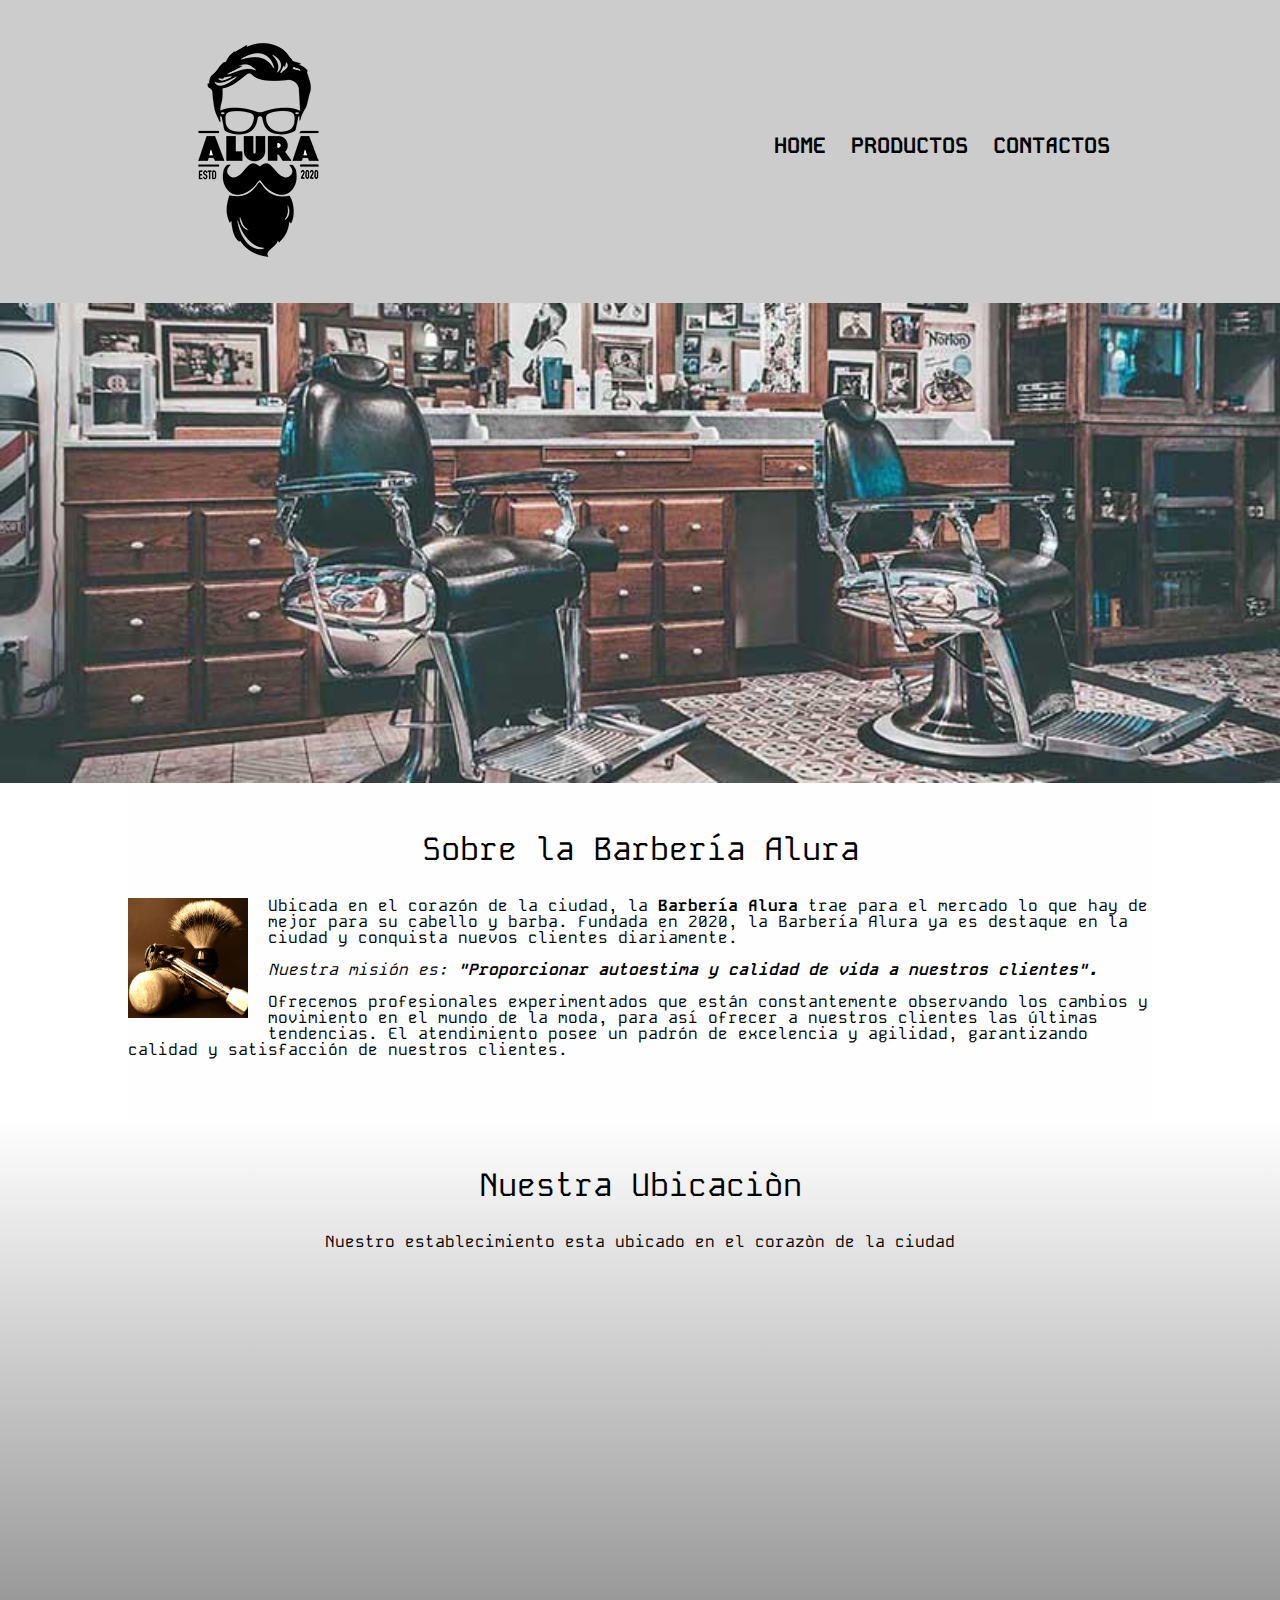
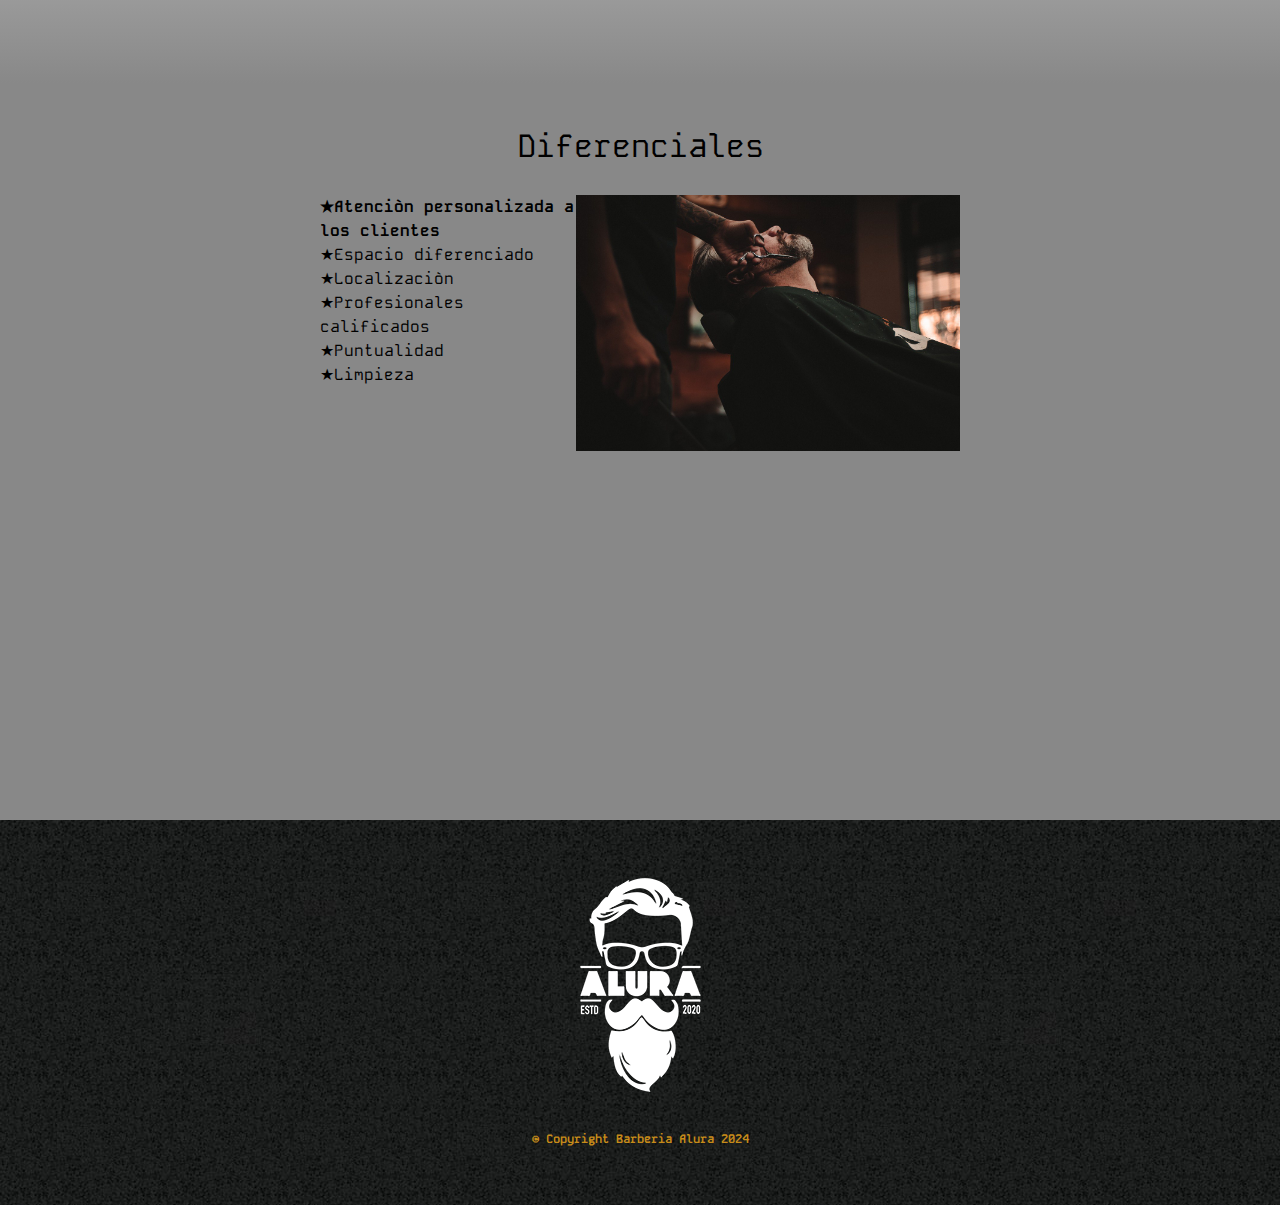
<file: index.html>
<!DOCTYPE html>
<html lang="en">
<head>
    <meta charset="UTF-8">
    <meta name="viewport" content="width=device-width, initial-scale=1.0">
    <title>La barberia</title>
    <link rel="stylesheet" href="reset.css">
    <link rel="stylesheet" href="style.css">
    <link rel="preconnect" href="https://fonts.googleapis.com">
<link rel="preconnect" href="https://fonts.gstatic.com" crossorigin>
<link href="https://fonts.googleapis.com/css2?family=Caveat:wght@479&family=Kode+Mono:wght@400..700&display=swap" rel="stylesheet">
   
</head>
<body>
    <header class="header">
        <div class="caja">
            <h1 ><img src= "imagenes/logo.png"  alt="logo.png"></h1>

            <nav>
                <ul>
                    <li> <a href="index.html" target="_blank"> Home</a> </li>
                    <li> <a href="productos.html" target="_blank">Productos</a> </li>
                    <li><a href="#" target="_blank">Contactos</a></li>
                </ul>    
            </nav>
        </div>    
      
    </header>

    <img class="banner" src="imagenes/banner.jpg" alt="banner">   
 
    <main>    
        <section class="principal">
            <h2 class="titulo-principal">Sobre la Barbería Alura</h2>
            <img src="imagenes/utensilios[1].jpg" alt="utensilios peluqueria" class="utensilios">
    
            <p >
                Ubicada en el corazón de la ciudad, la <strong> Barbería Alura </strong> trae para el mercado lo que hay de mejor para su cabello y barba. Fundada en 2020, la Barbería Alura ya es destaque en la ciudad y conquista nuevos clientes diariamente. 
            </p>
            <p class="mision">
                <em> Nuestra misión es: <strong>"Proporcionar autoestima y calidad de vida a nuestros clientes". </strong> 
            </p>
    
            </em>
            
            <p >
                Ofrecemos profesionales experimentados que están constantemente observando los cambios y movimiento en el mundo de la moda, para así ofrecer a nuestros clientes las últimas tendencias. El atendimiento posee un padrón de excelencia y agilidad, garantizando calidad y satisfacción de nuestros clientes.
            </p>
        </section>

        <section class="mapa">
            <h3 class="titulo-principal">Nuestra Ubicaciòn</h3>
            <p>Nuestro establecimiento esta ubicado en el corazòn de la ciudad</p>

            <div class="mapa-contenido">  <iframe src="https://www.google.com/maps/embed?pb=!1m16!1m12!1m3!1d987.7966436602579!2d-75.41291778309535!3d7.979658122981982!2m3!1f0!2f0!3f0!3m2!1i1024!2i768!4f13.1!2m1!1sRestaurantes!5e0!3m2!1ses!2sco!4v1708799829585!5m2!1ses!2sco" width="100%" height="350" style="border:0;" allowfullscreen="" loading="lazy" referrerpolicy="no-referrer-when-downgrade"></iframe>
            </div>        
        </section>
    
        <section class="diferenciales">
                
            <h3 class="titulo-principal">Diferenciales</h3>

            <div class="contenido-diferenciales">
                <ul class="lista-diferenciales">
                    <li class="items">Atenciòn personalizada a los clientes</li>
                    <li class="items">Espacio diferenciado</li>
                    <li class="items">Localizaciòn</li>
                    <li class="items">Profesionales calificados</li>
                    <li class="items">Puntualidad</li>
                    <li class="items">Limpieza</li>
                </ul><img src="imagenes/diferenciales.jpg" alt="diferenciales"  class="imagen-diferenciales">
                <div class="video"><iframe width="560" height="315" src="https://www.youtube.com/embed/zbyCZUy103E?si=4eYA1x1xK9UwQdpe&amp;start=146" title="YouTube video player" frameborder="0" allow="accelerometer; autoplay; clipboard-write; encrypted-media; gyroscope; picture-in-picture; web-share" allowfullscreen></iframe>
                </div>

            </div>  
           
              
        </section>

    </main>

    <footer>
        <img src="imagenes/logo-blanco.png" alt="logo blanco">
        <p class="copyright">
            &copy Copyright Barberia Alura 2024
        </p>
    </footer>
    

    
   
    
</body>
</html>
</file>
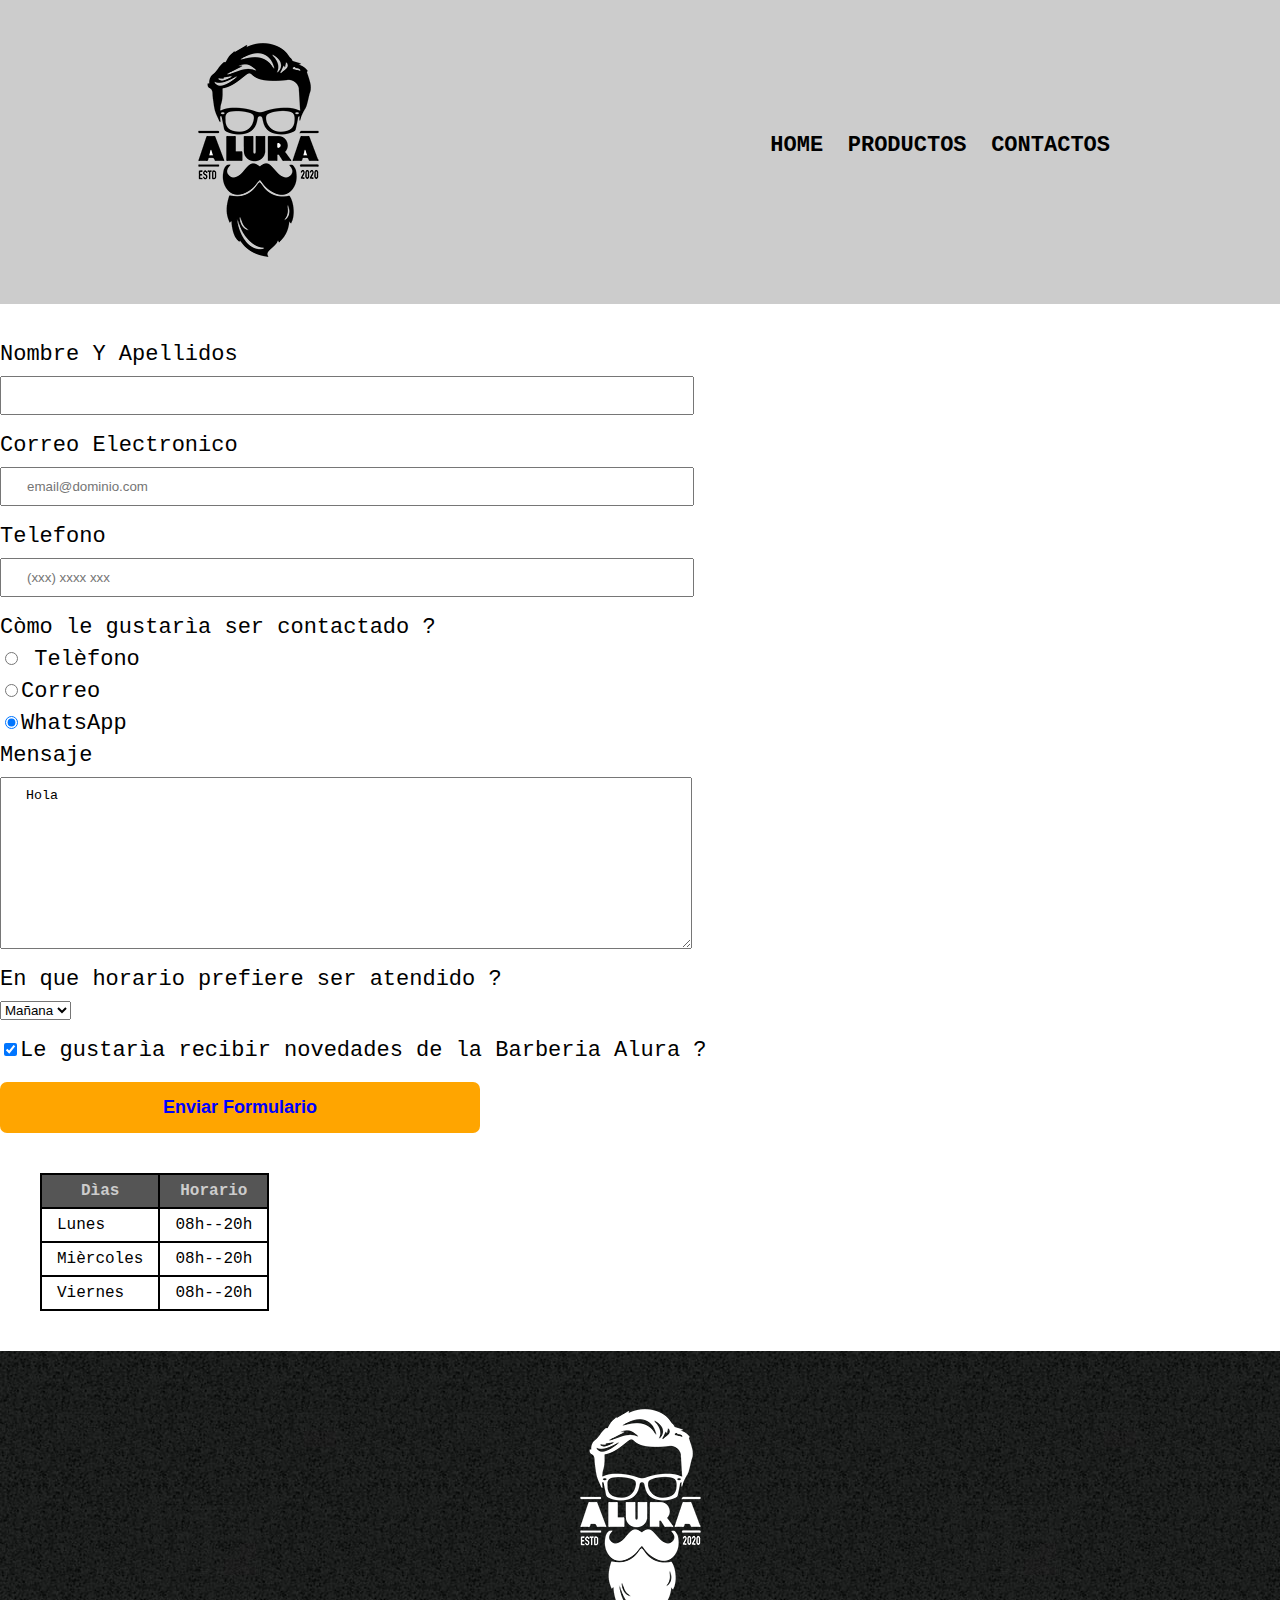
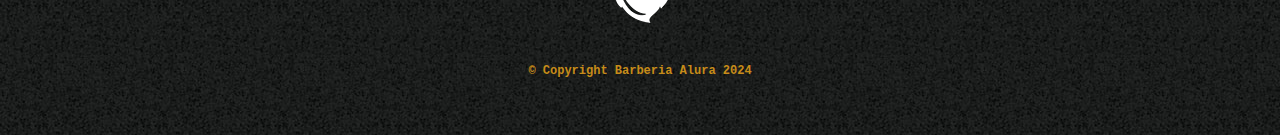
<file: contacto.html>
<!DOCTYPE html>
<html lang="es">
<head>
    <meta charset="UTF-8">
    <meta name="viewport" content="width=device-width, initial-scale=1.0">
    <title>Contacto-Barberia-Alura</title>
    <link rel="stylesheet" href="reset.css">
    <link rel="stylesheet" href="style.css">
</head>
<body>
    <header class="header">
        <div class="caja">
            <h1 ><img src= "imagenes/logo.png"  alt="logo.png"></h1>

            <nav>
                <ul>
                    <li> <a href="index.html" target="_blank"> Home</a> </li>
                    <li> <a href="productos.html" target="_blank">Productos</a> </li>
                    <li><a href="#" target="_blank">Contactos</a></li>
                </ul>    
            </nav>
        </div>    
      
    </header>

    <main>
        <form action="">
            <label for="nombreapellido">Nombre Y Apellidos</label>
            <input type="text" id="nombreapellido" class="input-padron"   required>

            <label for="correoelectronico">Correo Electronico</label>
            <input type="email" id="correoelectronico" class="input-padron"  placeholder="email@dominio.com" required>

             <label for="telefono">Telefono</label>
            <input type="tel" id="telefono" class="input-padron" placeholder="(xxx) xxxx xxx"  required>

            <!--inputs radius y checkout --> 
            <fieldset>
                 <legend>Còmo le gustarìa ser contactado ? </legend>

                 <label for="radio-telefono"><input type="radio" id="radio-telefono" value="telefono" name="contacto"> Telèfono</label>
                 

                 <label for="radio-email"><input type="radio" id="radio-email" value="email" name="contacto">Correo</label>
                 

                 <label for="radio-whatsaap"><input type="radio" id="radio-Whatsapp" value="whatsaap" name="contacto" checked>WhatsApp</label>
                 

                 <label for="mensaje">Mensaje</label>

                 <textarea name="" id="mensaje" cols="70" rows="10"  class="input-padron" required>Hola</textarea>
            </fieldset>

            <fieldset>
                <legend>En que horario prefiere ser atendido ?</legend>
                <select >
                    <option >Mañana</option>
                    <option >Tarde</option>
                    <option >Noche</option>
                </select>
            </fieldset>

           

            <label class="check">  <input type="checkbox" name="" id="" checked>Le gustarìa recibir novedades de la Barberia Alura ?</label>
           
            <input type="submit" value="Enviar Formulario" class="enviar">

        </form>
        
        <table>
            <thead>
                <tr>
                    <th>Dìas</th>
                    <th>Horario</th>
                </tr>               
            </thead>

            <tbody>
                <tr>
                    <td>Lunes</td>
                    <td>08h--20h</td>
                </tr>
                <tr>
                    <td>Mièrcoles</td>
                    <td>08h--20h</td>
                </tr>
                
                <tr>
                    <td>Viernes</td>
                    <td>08h--20h</td>
                </tr>
            </tbody>
        </table>



    </main>

    <footer>
        <img src="imagenes/logo-blanco.png" alt="logo blanco">
        <p class="copyright">
            &copy Copyright Barberia Alura 2024
        </p>
    </footer>
    
</body>
</html>
</file>
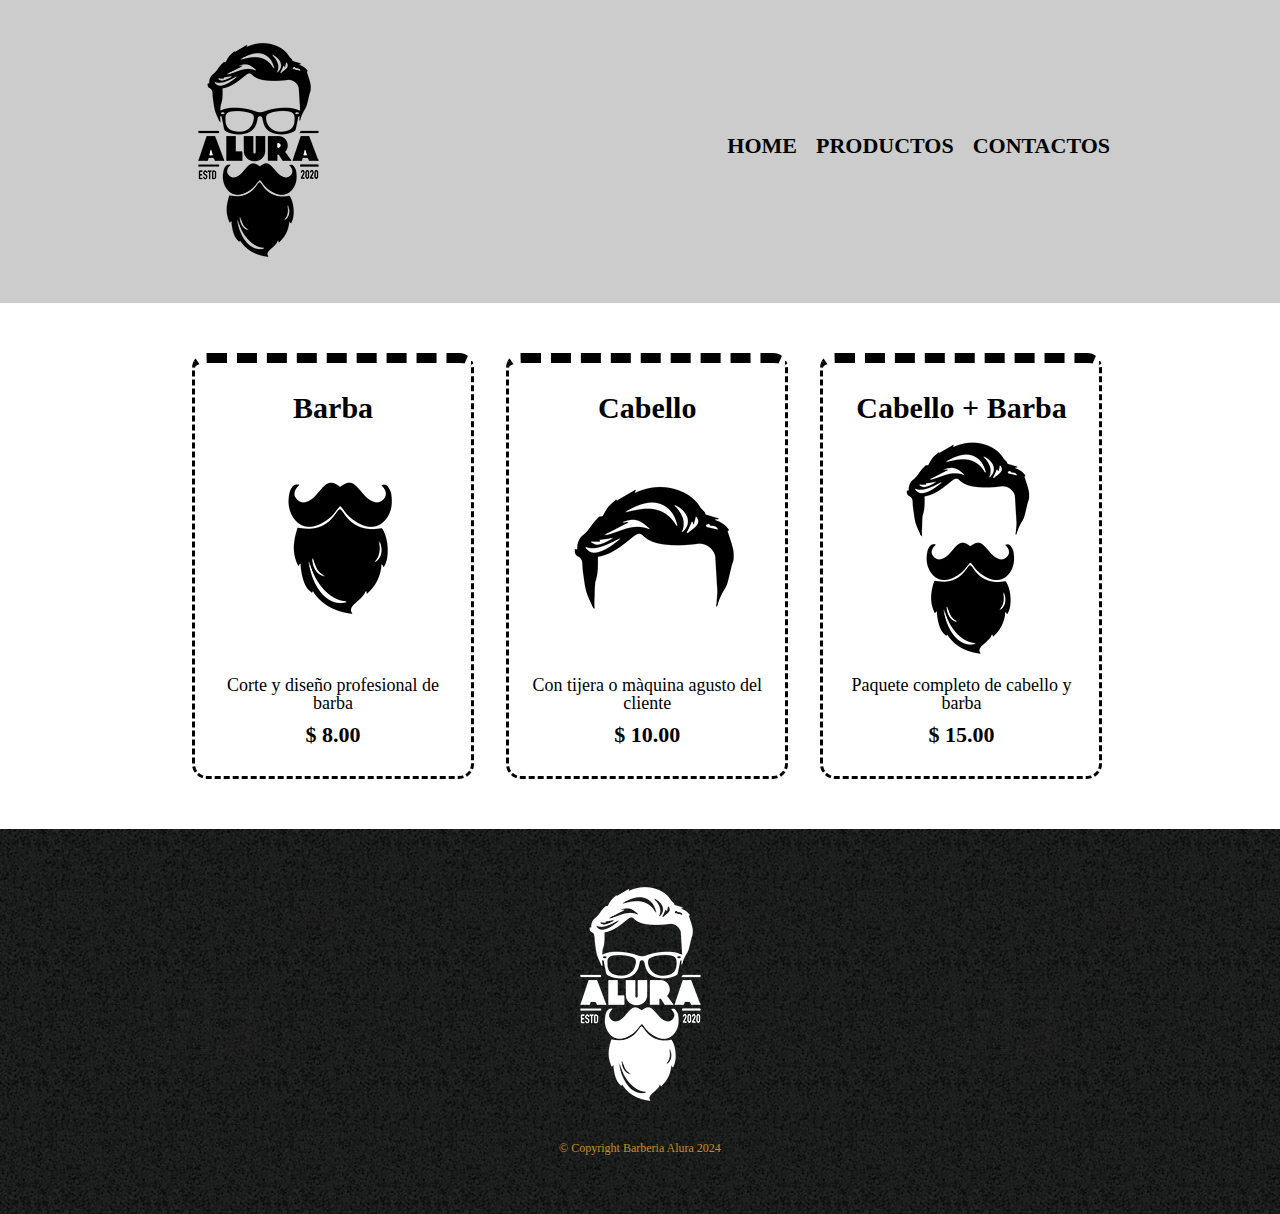
<file: productos.html>
<!DOCTYPE html>
<html lang="en">
<head>
    <meta charset="UTF-8">
    <meta name="viewport" content="width=device-width, initial-scale=1.0">
    <title>Productos-Baerberia Alura</title>
    <link rel="stylesheet" href="reset.css">
    <link rel="stylesheet" href="style..css">
</head>

<body>
    <header class="header">
        <div class="caja">
            <h1 ><img src= "imagenes/logo.png"  alt="logo.png"></h1>

            <nav>
                <ul>
                    <li> <a href="index.html" target="_blank"> Home</a> </li>
                    <li> <a href="productos.html" target="_blank">Productos</a> </li>
                    <li><a href="#" target="_blank">Contactos</a></li>
                </ul>
    
            </nav>

        </div>
       
       

    </header>

    <main>
        <ul class="productos">
            <li>
                <div>
                    <h2>Barba</h2>
                    <img src="imagenes/barba.jpg " alt="barba">
                    <p class="producto-descripcion">Corte y diseño profesional de barba</p>
                    <p class="producto-precio">$ 8.00</p>

                </div>
            </li>

            <li>
                <div>
                    <h2>Cabello</h2>
                    <img src="imagenes/cabello.jpg" alt="cabello">
                    <p class="producto-descripcion"> Con tijera o màquina agusto del cliente</p>
                    <p class="producto-precio">$ 10.00</p>

                </div>
            </li>

            <li>
                <div>
                    <h2>Cabello + Barba </h2>
                    <img src="imagenes/cabello+barba.jpg" alt="">
                    <p class="producto-descripcion">Paquete completo de cabello y barba</p>
                    <p class="producto-precio">$ 15.00</p>

                 </div>
           </li> 
       </ul>



    </main>
    <footer>
        <img src="imagenes/logo-blanco.png" alt="logo blanco">
        <p class="copyright">
            &copy Copyright Barberia Alura 2024
        </p>
    </footer>
    
</body>

</html>
</file>
<file: style.css>
body{ 
  font-family: "Kode Mono", monospace;
  font-optical-sizing: auto;
  font-weight: 700;
  font-style: normal;
}

.header{
    background: #ccc;  
    padding: 25px 0;

}
.caja{
    width: 940px;
    position: relative;
    margin: 0 auto;
}

nav{
    position: absolute;
    top: 110px;
    right: 0;
}

nav li{
    display: inline-block; 
    margin-left: 15px; 
   
}

nav  a{
    text-transform: uppercase;
    text-decoration: none;
    color: black;
    font-size: 22px;
    font-weight: bold;
}

nav a:hover{
    color: #c78c19;
    text-decoration: underline;
}

.productos{
    width: 940px;
    margin: 0 auto;
    padding: 50px;
}
.productos li{
    display: inline-block;
    text-align: center;
    width: 30%;
    vertical-align: top;
    margin: 0 1.5%;
    padding: 30px 20px;
    box-sizing: border-box;
    border-color:#000 ;
    border-width: 3px;border-style:dashed;
    border-top-width: 10px ;
    border-radius: 15px;

}

.productos li:hover{
    border-color:chocolate;    
}

.productos li:active{
    border-color: aqua;
}

.productos h2{
    font-size: 30px;
    font-weight: bold;
}

.productos li:hover h2{
    font-size: 33px;
}

.producto-descripcion{
    font-size: 18px;
}

.producto-precio{
    font-size: 22px;
    font-weight: bold;
    margin-top: 12px;
}

footer{
   text-align: center;
    background:url(imagenes/bg.jpg);  
    padding: 40px; 
}

.copyright{
    color: #c78c19;
    font-size: 12px; 
    margin: 20px; 
  } 

  form{
    margin: 40px 0;
  }

  form label, form legend {
    display: block;
    font-size: 22px;
    margin: 0 0 10px;
  }
  .input-padron {
    display: block;
    margin: 0 0 20px;
    padding: 10px 25px;
    width: 50%;
  }
  .check{
    margin: 20px 0;
  }

  .enviar{
    width: 37.5%;
    padding: 15px;
    font-size: 18px;
    font-weight: bold;
    border-radius: 7px;
    background-color: orange;
    transition: 1s all;
    cursor: pointer;
    color:blue;
    border: none;

  }
  .enviar:hover{
    background-color: blue;
    color: darkgoldenrod;
    transform: scale(1.7) rotate(-15deg);
  }
  table{
    margin: 40px;

  }
  thead{
    background-color: #555;
    color: #ccc;
    font-weight: bold;
  }
  td,th{
    border: solid black 2px;
    padding: 8px 15px;
  }


/* css para el index*/
  .banner{
    width: 100%;
}
main{
  font-weight: lighter;
}
.principal{
  padding: 3em 0;
  background-color: #fefefe;
  width: 80%;
  margin: 0 auto;
}

.titulo-principal{
  text-align: center;
  font-size: 2em;
  margin: 0 0 1em;

}

.utensilios{
  width: 120px;
  float:left;
  margin: 0 20px 20px 0;
}

.principal p {
  margin: 0 0 1em;
}
.principal strong{
  font-weight: bold;
}
.principal em{
  font-style: italic;

}

.mapa{
  padding: 3em 0;
  background:linear-gradient(#fefefe,#888);
}

 .mapa p{
  text-align: center;
  margin: 0 0 2em;
 }
 .mapa-contenido{
  width: 80%;
  margin: 0 auto;
 }

 .diferenciales{
  background: #888;
  padding: 3em 0;

 }

 .contenido-diferenciales{
  width: 640px;
  margin: 0 auto;
 
 }

 .lista-diferenciales{
  width: 40%;
  display: inline-block;
  vertical-align: top;
 }

 .items{
  line-height: 1.5;  
 }  .items:before{
  content:"★"
}

 .items:first-child{
  font-weight: bold;
  
 }

.imagen-diferenciales{
  width: 60%;
 
}
</file>
<file: style..css>
.header{
    background: #ccc;  
    padding: 25px 0;

}
.caja{
    width: 940px;
    position: relative;
    margin: 0 auto;

}
nav{
    position: absolute;
    top: 110px;
    right: 0;
}

nav li{
    display: inline-block; 
    margin-left: 15px;

  
   
}

nav  a{
    text-transform: uppercase;
    text-decoration: none;
    color: black;
    font-size: 22px;
    font-weight: bold;
}

nav a:hover{
    color: #c78c19;
    text-decoration: underline;

}
.productos{
    width: 940px;
    margin: 0 auto;
    padding: 50px;
}
.productos li{
    display: inline-block;
    text-align: center;
    width: 30%;
    vertical-align: top;
    margin: 0 1.5%;
    padding: 30px 20px;
    box-sizing: border-box;
    border-color:#000 ;
    border-width: 3px;border-style:dashed;
    border-top-width: 10px ;
    border-radius: 15px;

}

.productos li:hover{
    border-color:chocolate;
    
}

.productos li:active{
    border-color: aqua;
}
.productos h2{
    font-size: 30px;
    font-weight: bold;

}

.productos li:hover h2{
    font-size: 33px;

}

.producto-descripcion{
    font-size: 18px;

}
.producto-precio{
    font-size: 22px;
    font-weight: bold;
    margin-top: 12px;

}
footer{
   text-align: center;
    background:url(imagenes/bg.jpg);
  
    padding: 40px;
   

}
.copyright{
    color: #c78c19;
    font-size: 12px; 
    margin: 20px; 
  }

  main{
    width: 80%;
    margin: 0 auto;

  }
 

  form{
    margin: 40px 0;
  }

  form label, form legend {
    display: block;
    font-size: 22px;
    margin: 0 0 10px;
  }
  .input-padron {
    display: block;
    margin: 0 0 20px;
    padding: 10px 25px;
    width: 50%;
  }
  .check{
    margin: 20px 0;
  }

  .enviar{
    width: 37.5%;
    padding: 15px;
    font-size: 18px;
    font-weight: bold;
    border-radius: 7px;
    background-color: orange;
    transition: 1s all;
    cursor: pointer;
    color:blue;
    border: none;

  }
  .enviar:hover{
    background-color: blue;
    color: darkgoldenrod;
    transform: scale(1.7) rotate(-15deg);
  }
  table{
    margin: 40px;

  }
  thead{
    background-color: #555;
    color: #ccc;
    font-weight: bold;
  }
  td,th{
    border: solid black 2px;
    padding: 8px 15px;
  }
</file>
